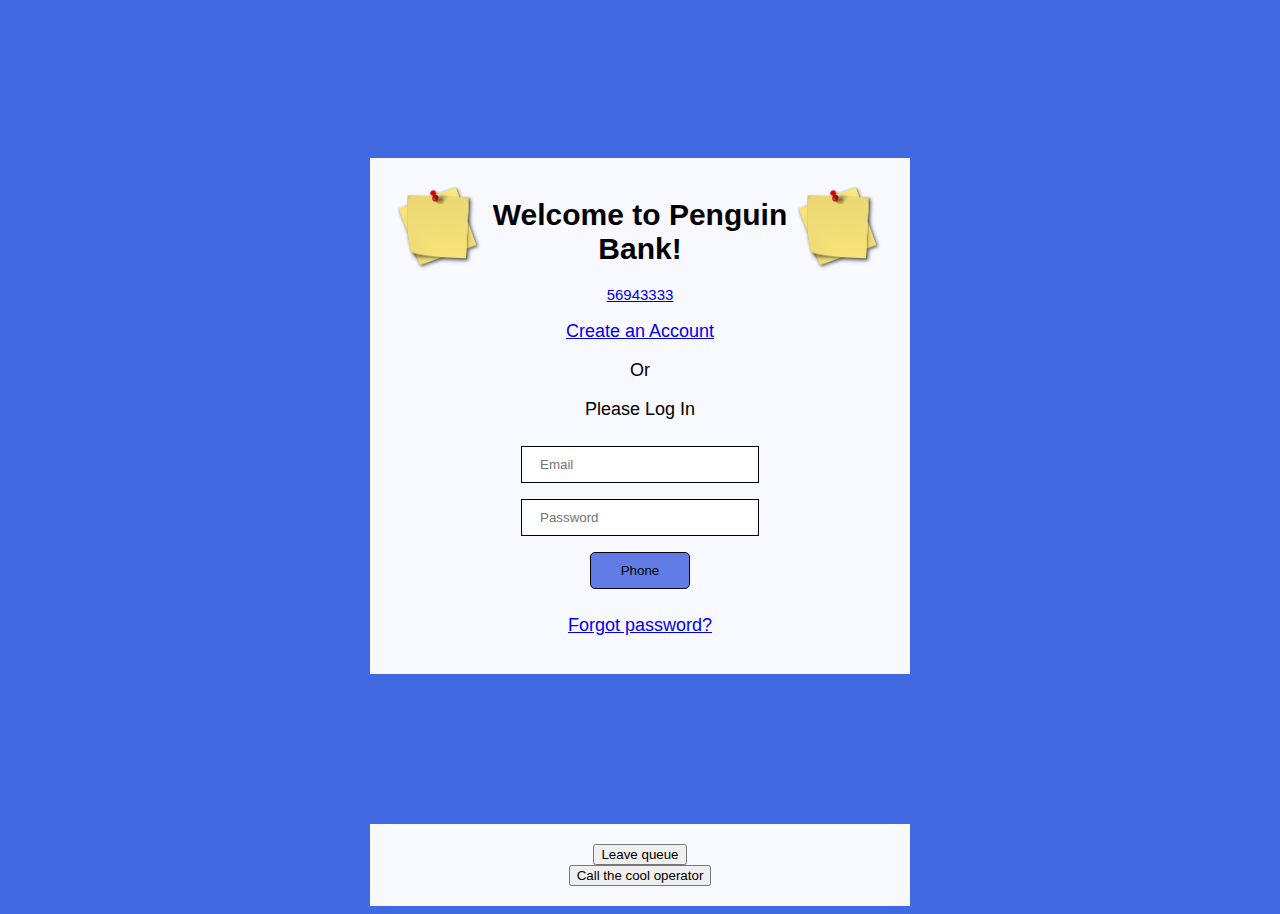
<file: index.html>
<!DOCTYPE html>
<html lang="en">

<head>
    <!--<meta http-equiv="refresh" content="0; URL=https://rennosepp.github.io/log.html"/>-->
    <script src="https://code.jquery.com/jquery-3.5.1.min.js"></script>
    <script async src="https://api.glia.com/salemove_integration.js"></script>
	<script>
		window.onload = function(){
		console.log("Code snippet is loading.");
		sm.getApi({version: 'v1'}).then(function(api) {
			console.log("API call successful");
  const customCard = message => {
    return `
          <div
            class="custom-card"
            style="border: 1px solid black; padding: 10px;"
          >
            <h4
              class="custom-card-title"
              style="color: #1cce90;"
              title="With colors"
            >
              Custom Card Image PROOV
            </h4>
            <br/>
            <img
              class="custom-card-image"
              style="width: 200px;"
              src="https://storage/example.gif"
              alt="Some picture"
              title="With a sample image"
            />
            <br/>
            <br/>
            <h4
              class="custom-card-title"
              style="color: #670405;"
            >
              Custom Card JSON message
            </h4>
            <textarea
              class="custom-card-message-area"
              style="border: none; color: #05505c; width: 190px; font-size: 10px; line-height: 1"
            >
              ${JSON.stringify(message, undefined, 2)}
            </textarea>
          </div>
        `;
  };

  const createCustomCard = function(metadata) {
    const element = document.createElement('div');
console.log("We are creating the custom card");
    element.innerHTML = customCard(metadata);
	  console.log("FINISHED");

    return element.outerHTML;
  };

  api.visitorApp.setChatMessageRenderer(function(message) {
    if (!message.metadata) {
	    console.log("NO");
      return false;
    }
	console.log("YES");
    const customCard = document.createElement('div');
    customCard.innerHTML = createCustomCard(message.metadata);

    return customCard;
  });
});
</script>
    <script>
        window.onload = function(){
  		sm.getApi({version: 'v1'}).then(function(glia) {
  			glia.updateInformation({
				"name": "Glia test",
				"phone":"+10000000000",
    				"customAttributes":{"key":"value"},
    				"externalId": "123-4567-890" // ExternalId can't be 5 chars long
    			}).then(function() {
      				console.log("Successfully updated visitor attributes");
  			}).catch(function(error) {
      				console.log("Failed to set attributes for visitor");
  			});
		});
	};
	    };
    </script>
    <meta charset="UTF-8">
    <title>login</title>
    <script type="text/javascript" src="res/js/jsIndex.js"></script>
    <link rel="stylesheet" href="res/css/login.css">
    <link href="https://fonts.googleapis.com/css?family=Open+Sans&display=swap" rel="stylesheet">
    <meta name="viewport" content="width=device-width, inital-scale=1" />
    <script src="res/js/phoneButton.js">
      console.log("Hello world!");
    </script>
</head>

<body>
    <div class="flex-containeer">
        <div>
            <img src="res/images/NoteIt.png" alt="NoteIt">
            <div class="helper">
                <img src="res/images/NoteIt.png" alt="NoteIt">
            </div>
            <h1>Welcome to Penguin Bank!</h1>
            <span class="phone-number"><a href="tel:+37256943333">56943333</a></span>
            <p><a href='index.html'>Create an Account</a></p>
            <p>Or</p>
            <p>Please Log In</p>
            <form>
                <input type="text" placeholder="Email"><br>
                <input type="password" placeholder="Password"><br>
                <input type="button" onclick="window.location='https://rennosepp.github.io/my-baycare-patient-portal.html'" data-sm-show-media-selection-on="click" href="javascript:void(0);" value="Phone" class="phoneEngagementButton" id="button">
            </form>
            <p><a href='index.html'>Forgot password?</a></p>
        </div>
        <div>
  <div id="phoneEngagementButton" class="instructions"></div>
  <button class="cancel">Leave queue</button>
  <div class="queue" queue_name="Phone queue">
    <button id="phoneEngagementTabButton"class="media_button" medium="phone">Call the cool operator</button>
  </div>
</div>
    </div>
</body>

</html>
</file>
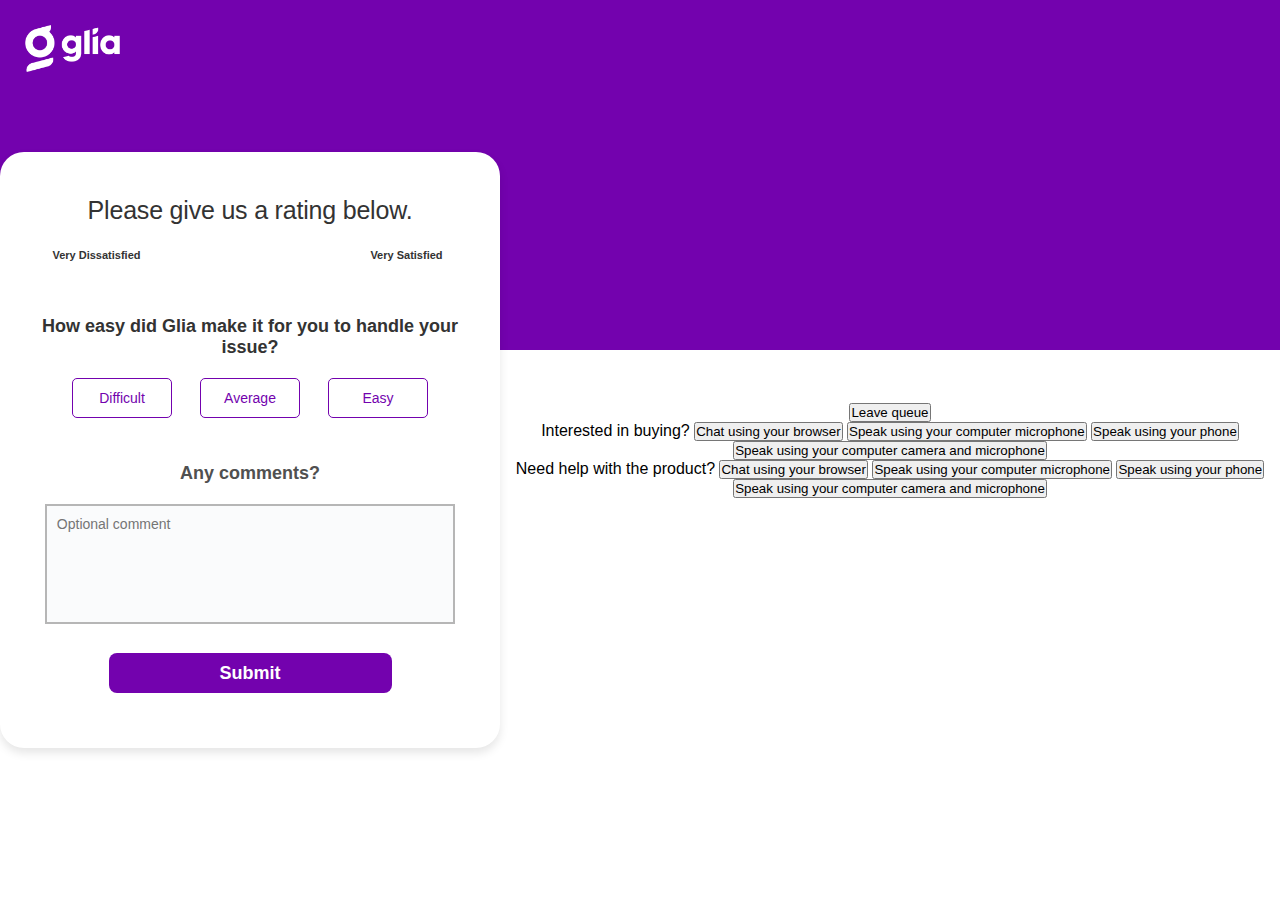
<file: email.html>
<!DOCTYPE html>
<html lang="en">

<head>
    <meta charset="UTF-8">
    <meta name="viewport" content="width=device-width, initial-scale=1.0">
    <title>Leave a Review</title>
    <link rel="stylesheet" href="res/css/email.css">
    <link rel="stylesheet" href="https://cdnjs.cloudflare.com/ajax/libs/font-awesome/5.15.3/css/all.min.css">
    <link rel='stylesheet' href='https://cdn-uicons.flaticon.com/2.5.1/uicons-solid-rounded/css/uicons-solid-rounded.css'>
</head>

<body>
    <a href="https://glia.atlassian.net/servicedesk/customer/portals">
        <img class="logo-image"
            src="res/images/glia-logo.png" alt="Glia Logo" width="600" height="400">
    </a>
    <div class="review-container">
        <div class="post">
            <div class="text">Feedback submitted.</div>
            Thank you for your partnership!
            <div class="change"></div>
        </div>
        <div class="rating-widget">
            <h1 class="main-message">Please give us a rating below.</h1>
            <div class="star-rating">
                <input type="radio" name="rate" id="rate-5">
                <label for="rate-5"><i class="fi fi-sr-grin-stars"></i></label>
                <input type="radio" name="rate" id="rate-4">
                <label for="rate-4" class="fi fi-ss-smile"><i class="fi fi-sr-grin"></i></i></label>
                <input type="radio" name="rate" id="rate-3">
                <label for="rate-3"><i class="fi fi-sr-meh"></i></label>
                <input type="radio" name="rate" id="rate-2">
                <label for="rate-2"><i class="fi fi-sr-sad"></i></label>
                <input type="radio" name="rate" id="rate-1">
                <label for="rate-1"><i class="fi fi-sr-face-disappointed"></i></label>
            </div>
            <div class="definitions">
                <b class="bad">Very Dissatisfied</b>
                <b class="good">Very Satisfied</b>
            </div>
            <p class="ces-question"><b>How easy did Glia make it for you to handle your issue?</b></p>
            <div class="radio-group">
                <input type="radio" id="difficult" name="rating" class="difficult">
                <label for="difficult">Difficult</label>
        
                <input type="radio" id="average" name="rating" class="average">
                <label for="average">Average</label>

                <input type="radio" id="easy" name="rating" class="easy">
                <label for="easy">Easy</label>
            </div>
            
            <p class="description"><b>Any comments?</b></p>
            <form>
                <div>
                    <textarea id="commentText" cols="30" placeholder="Optional comment"></textarea>
                </div>
                <div class="submitBtn">
                    <button type="submit">Submit</button>
                </div>
            </form>
        </div>
    </div>
    <script src="res/js/survey.js"></script>
    <div>
  <div class="instructions"></div>
  <button class="cancel">Leave queue</button>
  <div class="queue" queue_name="Sales">
    <span> Interested in buying? </span>
    <button class="media_button" medium="text">Chat using your browser</button>
    <button class="media_button" medium="audio">
      Speak using your computer microphone
    </button>
    <button class="media_button" medium="phone">Speak using your phone</button>
    <button class="media_button" medium="video">
      Speak using your computer camera and microphone
    </button>
  </div>
  <div class="queue" queue_name="Service">
    <span> Need help with the product? </span>
    <button class="media_button" medium="text">Chat using your browser</button>
    <button class="media_button" medium="audio">
      Speak using your computer microphone
    </button>
    <button class="media_button" medium="phone">Speak using your phone</button>
    <button class="media_button" medium="video">
      Speak using your computer camera and microphone
    </button>
  </div>
</div>
</body>

</html>
</file>
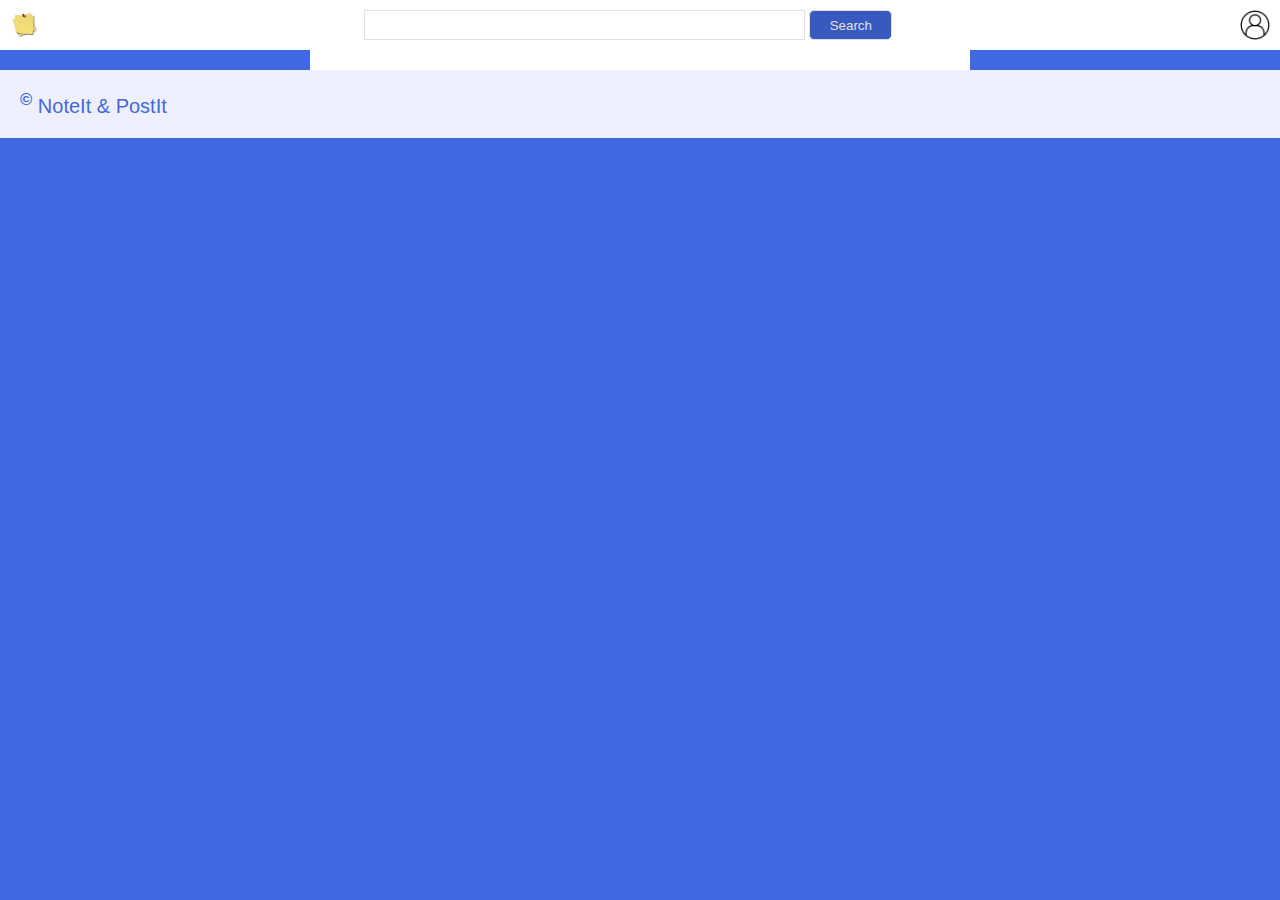
<file: log.html>
<!DOCTYPE html>

<html lang="en">

<head>
    <script async src="https://api.beta.glia.com/salemove_integration.js"></script>
    <link rel="stylesheet" href="res/css/index.css">
    <script src="https://ajax.googleapis.com/ajax/libs/jquery/3.5.1/jquery.min.js"></script>
    <script type="text/javascript" src="res/js/jsIndex.js"></script>
    <meta charset="UTF-8">
    <title>NoteIt</title>
    <meta name="viewport" content="width=device-width, initial-scale=1.0">
</head>

<body>
    <header>
        <nav>
            <div>
                <img src="res/images/NoteIt.png" alt="NoteIt">
            </div>
            <div class="search-container">
                <input type="text">
                <button>Search</button>
            </div>
            <div class="account">
                <input type="image" class="dropbtn" src="res/images/Account.png" onclick="dropdownMenu()">
                <div id="ddc" class="dropdown-content">
                    <p class="addDuck">Donald Duck</p>
                    <p>donald.duck@birds.com</p>
                </div>
            </div>

        </nav>
    </header>

    <section>
        <div class="main">
            <!--
        <div class="post">
            <div class="post-heading">
                <img src="res/images/Account.png" alt="Account">
                <p>Sep 25, 2021 13.34</p>
            </div>
            <div class="post-content">
                <img src="res/images/penguins.jpg" alt="Penguins">
                <p>GUYS! I saw 3 penguins today! BEST DAY OF MY LIFE!</p>
            </div>
            <div class="like-button">
                <input type="image" name="Like" src="res/images/Like.png" alt="Like">
            </div>
        </div>

        <div class="post">
            <div class="post-heading">
                <img src="res/images/Account.png" alt="Account">
                <p>Sep 25, 2021 13.40</p>
            </div>
            <div class="post-content">
                <p>Aww <span>❤❤❤</span> Where did you see them?</p>
            </div>
            <div class="like-button">
                <input type="image" name="Like" src="res/images/Like.png" alt="Like">
            </div>
        </div>

        <div class="post">
            <div class="post-heading">
                <img src="res/images/Account.png" alt="Account">
                <p>Sep 25, 2021 13.45</p>
            </div>
            <div class="post-content">
                <img src="res/images/parade.jpg" alt="Penguins">
                <p>I saw them on a Parade... PARADE OF THE PENGUINS!!!</p>
            </div>
            <div class="like-button">
                <input type="image" name="Like" src="res/images/Like.png" alt="Like">
            </div>
        </div>

    -->
        </div>
    </section>
    <footer>
        <p><sup>&copy;</sup> NoteIt & PostIt</p>
    </footer>
</body>

</html>
</file>
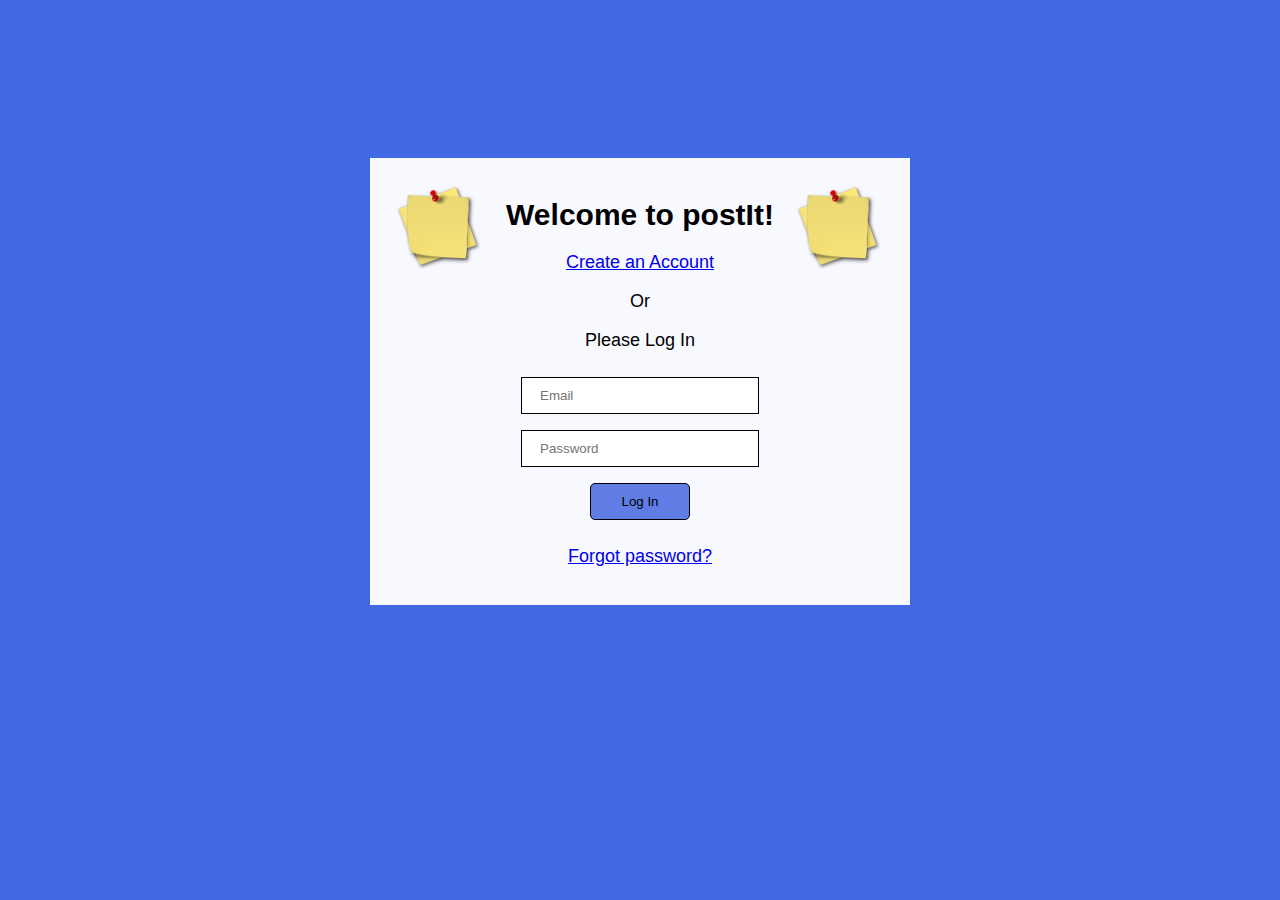
<file: login.html>
<!DOCTYPE html>
<html lang="en">

<head>
    <meta charset="UTF-8">
    <title>login</title>
    <script type="text/javascript" src="res/js/jsIndex.js"></script>
    <link rel="stylesheet" href="res/css/login.css">
    <link href="https://fonts.googleapis.com/css?family=Open+Sans&display=swap" rel="stylesheet">
    <meta name="viewport" content="width=device-width, inital-scale=1" />
</head>

<body>
    <div class="flex-containeer">
        <div>
            <img src="res/images/NoteIt.png" alt="NoteIt">
            <div class="helper">
                <img src="res/images/NoteIt.png" alt="NoteIt">
            </div>
            <h1>Welcome to postIt!</h1>
            <p><a href='index.html'>Create an Account</a></p>
            <p>Or</p>
            <p>Please Log In</p>
            <form>
                <input type="text" placeholder="Email"><br>
                <input type="password" placeholder="Password"><br>
                <input type="button" value="Log In" id="button" onclick="location.href = 'index.html'">
            </form>
            <p><a href='index.html'>Forgot password?</a></p>
        </div>
    </div>
</body>

</html>
</file>
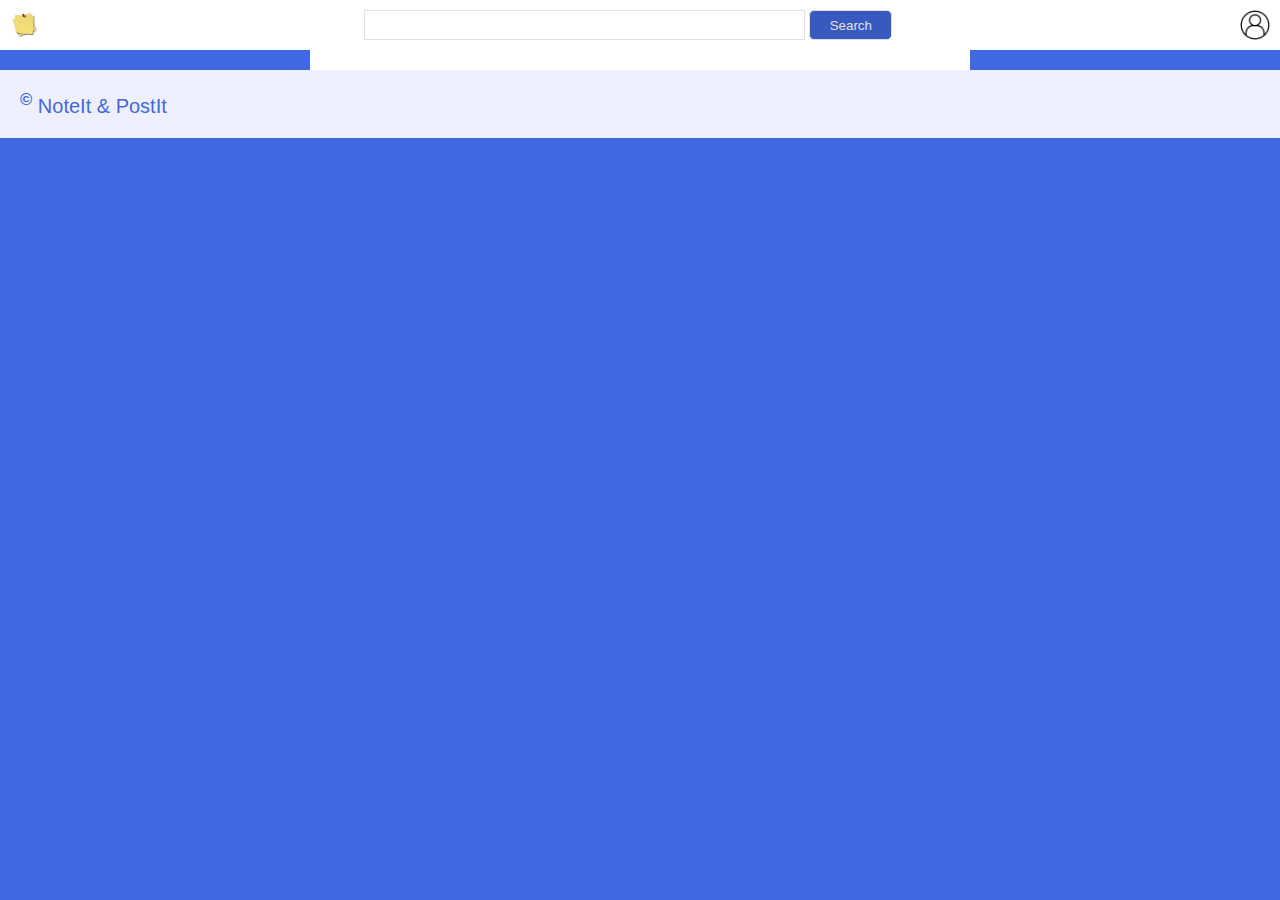
<file: my-baycare-patient-portal.html>
<!DOCTYPE html>

<html lang="en">

<head>
    <script async src="https://api.glia.com/salemove_integration.js">
    </script>
    <script>
        console.log("l10n file loaded222");

        function gliaLocaleEnglish() {
            console.log("123");
                sm.getApi({ version: 'v1' }).then(function(api) {
                console.log("456");
                api.setLocale('en-US');
                });
            console.log("l10n file loaded");
        }

        window.addEventListener('load', gliaLocaleEnglish);
    </script>
    <link rel="stylesheet" href="res/css/index.css">
    <script src="https://ajax.googleapis.com/ajax/libs/jquery/3.5.1/jquery.min.js"></script>
    <script type="text/javascript" src="res/js/jsIndex.js"></script>
    <meta charset="UTF-8">
    <title>NoteIt</title>
    <meta name="viewport" content="width=device-width, initial-scale=1.0">
    <script src="res/js/phoneButton.js">
    </script>
</head>

<body>
    <header>
        <nav>
            <div>
                <img src="res/images/NoteIt.png" alt="NoteIt">
            </div>
            <div id="search" class="search-container">
                <input type="text">
                <button>Search</button>
            </div>
            <div class="account">
                <input type="image" class="dropbtn" src="res/images/Account.png" onclick="dropdownMenu()">
                <div id="ddc" class="dropdown-content">
                    <p id="addDuck">Donald Duck</p>
                    <p>donald.duck@birds.com</p>
                </div>
            </div>

        </nav>
    </header>

    <section>
        <div class="main">
            <!--
        <div class="post">
            <div class="post-heading">
                <img src="res/images/Account.png" alt="Account">
                <p>Sep 25, 2021 13.34</p>
            </div>
            <div class="post-content">
                <img src="res/images/penguins.jpg" alt="Penguins">
                <p>GUYS! I saw 3 penguins today! BEST DAY OF MY LIFE!</p>
            </div>
            <div class="like-button">
                <input type="image" name="Like" src="res/images/Like.png" alt="Like">
            </div>
        </div>

        <div class="post">
            <div class="post-heading">
                <img src="res/images/Account.png" alt="Account">
                <p>Sep 25, 2021 13.40</p>
            </div>
            <div class="post-content">
                <p>Aww <span>❤❤❤</span> Where did you see them?</p>
            </div>
            <div class="like-button">
                <input type="image" name="Like" src="res/images/Like.png" alt="Like">
            </div>
        </div>

        <div class="post">
            <div class="post-heading">
                <img src="res/images/Account.png" alt="Account">
                <p>Sep 25, 2021 13.45</p>
            </div>
            <div class="post-content">
                <img src="res/images/parade.jpg" alt="Penguins">
                <p>I saw them on a Parade... PARADE OF THE PENGUINS!!!</p>
            </div>
            <div class="like-button">
                <input type="image" name="Like" src="res/images/Like.png" alt="Like">
            </div>
        </div>

    -->
        </div>
    </section>
    <footer>
        <p><sup>&copy;</sup> NoteIt & PostIt</p>
    </footer>
</body>

</html>
</file>
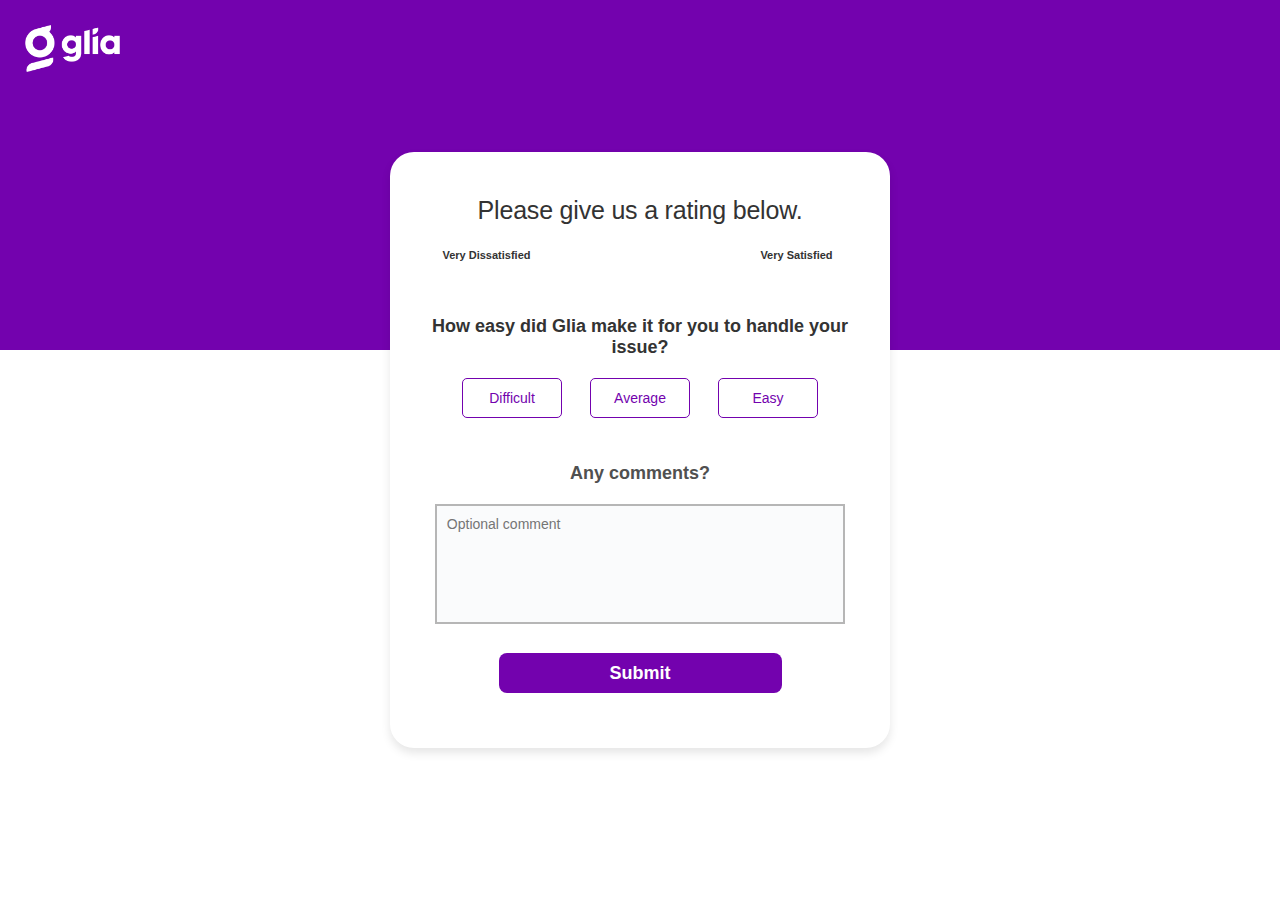
<file: survey.html>
<!DOCTYPE html>
<html lang="en">

<head>
    <meta charset="UTF-8">
    <meta name="viewport" content="width=device-width, initial-scale=1.0">
    <title>Leave a Review</title>
    <link rel="stylesheet" href="res/css/survey.css">
    <link rel="stylesheet" href="https://cdnjs.cloudflare.com/ajax/libs/font-awesome/5.15.3/css/all.min.css">
    <link rel='stylesheet' href='https://cdn-uicons.flaticon.com/2.5.1/uicons-solid-rounded/css/uicons-solid-rounded.css'>
</head>

<body>
    <a href="https://glia.atlassian.net/servicedesk/customer/portals">
        <img class="logo-image"
            src="res/images/glia-logo.png" alt="Glia Logo" width="600" height="400">
    </a>
    <div class="review-container">
        <div class="post">
            <div class="text">Feedback submitted.</div>
            Thank you for your partnership!
            <div class="change"></div>
        </div>
        <div class="rating-widget">
            <h1 class="main-message">Please give us a rating below.</h1>
            <div class="star-rating">
                <input type="radio" name="rate" id="rate-5">
                <label for="rate-5"><i class="fi fi-sr-grin-stars"></i></label>
                <input type="radio" name="rate" id="rate-4">
                <label for="rate-4" class="fi fi-ss-smile"><i class="fi fi-sr-grin"></i></i></label>
                <input type="radio" name="rate" id="rate-3">
                <label for="rate-3"><i class="fi fi-sr-meh"></i></label>
                <input type="radio" name="rate" id="rate-2">
                <label for="rate-2"><i class="fi fi-sr-sad"></i></label>
                <input type="radio" name="rate" id="rate-1">
                <label for="rate-1"><i class="fi fi-sr-face-disappointed"></i></label>
            </div>
            <div class="definitions">
                <b class="bad">Very Dissatisfied</b>
                <b class="good">Very Satisfied</b>
            </div>
            <p class="ces-question"><b>How easy did Glia make it for you to handle your issue?</b></p>
            <div class="radio-group">
                <input type="radio" id="difficult" name="rating" class="difficult">
                <label for="difficult">Difficult</label>
        
                <input type="radio" id="average" name="rating" class="average">
                <label for="average">Average</label>

                <input type="radio" id="easy" name="rating" class="easy">
                <label for="easy">Easy</label>
            </div>
            
            <p class="description"><b>Any comments?</b></p>
            <form>
                <div>
                    <textarea id="commentText" cols="30" placeholder="Optional comment"></textarea>
                </div>
                <div class="submitBtn">
                    <button type="submit">Submit</button>
                </div>
            </form>
        </div>
    </div>
    <script src="res/js/survey.js"></script>
</body>

</html>
</file>
<file: res/css/login.css>
body {
    background-color: royalblue;
}

.flex-containeer {
    display: flex;
    align-items: center;
    flex-direction: column;
}

.flex-containeer>div {
    padding: 20px;
    margin-top: 150px;
    background-color: ghostwhite;
    display: block;
    text-align: center;
    font-family: 'Trebuchet MS', 'Lucida Sans Unicode', 'Lucida Grande', 'Lucida Sans', Arial, sans-serif;
    font-size: 15px;
    width: 500px;
}

div img {
    height: 100px;
    float: left;
    width: 100px;
    text-align: left;
}

div .helper {
    float: right;
    width: 100px;
    text-align: right;
}

div p {
    font-size: 18px;
}

input {
    width: 200px;
    padding: 10px 18px;
    margin: 8px 10px;
    display: inline-block;
    border: 1px solid black;
}


#button {
    background-color: #5f7de5;
    width: 100px;
    border-radius: 5px;
}

#button:hover {
    background-color: royalblue;
}
</file>
<file: res/css/email.css>
*{
    margin: 0;
    padding: 0;
    box-sizing: border-box;
    font-family: sans-serif;
}

body {
    margin: 0;
    padding: 0;
    box-sizing: border-box;
    font-family: sans-serif;
    display: flex;
    justify-content: center;
    align-items: center;
    text-align: center;
    height: 100vh;
    background: linear-gradient(to bottom, #7302ae 0%, #7302ae 350px, white 350px, white 100%);
}

.main-message{
    font-size: 25px;
    font-weight: normal;
    line-height: 1.5;
    text-transform: none;
    margin: 10px 0 10px 0;
    padding: 0;
    letter-spacing: -0.008em;
    color: #333;
}
.review-container {
    background-color: white;
    width: 100%;             /* 100% width of the parent container */
    max-width: 500px;        /* Maximum width of 500px */
    min-width: 380px;        /* Minimum width of 300px for smaller screens */
    max-height: 90vh;        /* Allow the container to take up 90% of the viewport height */
    overflow-y: auto;        /* Enable vertical scrolling if content exceeds height */
    padding: 30px 15px 55px;
    border-radius: 24px;
    flex-direction: column;
    box-shadow: 0 5px 10px rgba(0, 0, 0, 0.1);
    margin: 20px 0;
    position: relative;
}

.review-container .text{
    font-size: 25px;
    color: black;
    font-weight: 700;

    padding: 20px;
}

.review-container .change{
    position: absolute;
    right: 10px;
    top: 5px;
    font-size: 16px;
    color: black;
    font-weight: 500;
    cursor: pointer;
    text-decoration: underline;
}

.review-container .post {
    display: none;
}

.review-container .rating-widget input{
    display: none;
}

.rating-widget {
    display: flex;
    flex-direction: column;
    align-items: center;
    align-content: center;
    width: 100%;
}

.rating-widget label{
    color: rgb(169, 169, 169);
    font-size: 40px;
    padding: 20px;
    float: right;
}

.star-rating input {
    display: none;
}

.star-rating label {
    font-size: 50px; /* Adjust size as needed */
    color: #ccc; /* Default gray color */
    cursor: pointer;
    padding: 10px;
    transition: color 0.3s ease-in-out;
}

/* Hover effects: Change color for the hovered star only */
.star-rating label[for="rate-5"] {
    color: #32CD32; /* Lime Green for 5 stars */
}

.star-rating label[for="rate-4"] {
    color: #9ACD32; /* Yellow-Green for 4 stars */
}

.star-rating label[for="rate-3"] {
    color: #FFD700; /* Gold for 3 stars */
}

.star-rating label[for="rate-2"] {
    color: #FFA500; /* Orange for 2 stars */
}

.star-rating label[for="rate-1"] {
    color: #FF5A5A; /* Bright Red for 1 star */
}

/* Keep the selected star colored */
.star-rating input:checked + label {
    color: #32CD32; /* Default to Lime Green for selected 5 stars */
}

.star-rating input#rate-4:checked + label {
    color: #9ACD32; /* Yellow-Green for selected 4 stars */
}

.star-rating input#rate-3:checked + label {
    color: #FFD700; /* Gold for selected 3 stars */
    border-radius: 5px;
    border-color: #FFD700;
}

.star-rating input#rate-2:checked + label {
    color: #FFA500; /* Orange for selected 2 stars */
}

.star-rating input#rate-1:checked + label {
    color: #FF5A5A; /* Bright Red for selected 1 star */
}



form .submitBtn button{

    width: 100%;
    height: 30px;
    background-color: #7302ae;
    color: white;
    font-weight: 00;
    margin-top: 25px;
    font-size: 18px;
    font-weight: 550;
    cursor: pointer;
    transition: all 0.1s ease;
    border-radius: 8px;
    border: 1px;
    border-color: #4e148c;
    height: 40px;
}

form .submitBtn button:hover{
    background-color: #4e148c;
}


form .description{
    color: black;
    font-weight: 400;
    width: 100%;
    text-align: center;
    transition: all 0.3s ease;
}

.description{
    font-size: 18px;
    width: 85%;
    color: rgb(80, 80, 80);
    padding-bottom: 10px;
}

.feedback-text {
    color: rgb(80, 80, 80)3;
}

textarea {
    height: 120px;
    width: 145%;
    margin-top: 10px;
    margin-left: -30%;  /* Pulls the element back towards the center */
    margin-right: -30%;
    resize: none;
    border: 2px solid #b6b6b6;
    background-color: #FAFBFC;
    padding: 10px;
    font-size: 14px;
}

textarea:focus {
    outline: none !important;
    background-color: white;
    border-color: #4e148c;
    box-shadow: 0 0 3px #4e148c;
    transition: all 0.5s ease;
}

.logo-image {
    position: fixed;
    top: 25px;
    left: 25px;
    width: 95px;
    height: auto;
    z-index: 1000;
}

@media (max-width: 800px) {  /* Adjust 600px to your desired threshold */
    .logo-image {
        display: none;
    }
}

.ces-question {
    padding-top: 30px;
    padding-bottom: 20px;
    font-size: 18px;
    color: #333;
}


.definitions {
    width: 83%;
    display: flex;
    justify-content: space-between;
    color: #333;
    font-size: 11px;
    margin-top: -10px;
    padding-bottom: 25px;
    margin-right: 5px;
}

.bad {
    margin: 0;
    /* Additional styles for BAD */
}

.good {
    margin: 0;
    /* Additional styles for GOOD */
}

.radio-group {
    display: flex;
    justify-content: center;
    align-items: center;
    gap: 28px; 
    padding-bottom: 45px;
}

.radio-group label {
    padding: 5px 10px; /* Reduce the padding to make the labels narrower */
    border: solid;
    border-color:#7302ae;
    border-width: 1px;
    color:#7302ae;
    border-radius: 5px;
    cursor: pointer;
    background-color: white;
    height: 40px;
    width: 100px; /* Set a fixed width to narrow down the labels */
    text-align: center; /* Center the text within the labels */
    font-size: 14px; /* Adjust font size if necessary */
    transition: background-color 0.3s ease;
}

input[type="radio"] {
    display: none;
}

.radio-group label{
    align-content: center;
}


/* Hover styles for different states */
.radio-group label:hover {
    background-color: #32CD32;
    color: white;
}

input[type="radio"]:checked.difficult + label,
input[type="radio"].difficult + label:hover {
    background-color: #7302ae;
    color: white;
}

input[type="radio"]:checked.average + label,
input[type="radio"].average + label:hover {
    background-color: #7302ae;
    color: white;
}

input[type="radio"]:checked.easy + label,
input[type="radio"].easy + label:hover {
    background-color: #7302ae;
    color: white;
}
</file>
<file: res/css/index.css>
html,
body {
    margin: 0;
    padding: 0;
    background-color: royalblue;
}

nav {
    display: flex;
    background-color: #ffffff;
    align-items: center;
}

nav div {
    height: 30px;
    flex-grow: 4;
    padding: 10px;
}

nav div img {
    height: 100%;
}

nav div.search-container>input {
    box-sizing: border-box;
    height: 30px;
    width: 80%;
    margin: 0;
    padding: 5px;
    border: 1px solid #e0e0e0;
}

nav div.search-container>button {
    color: #e0e0e0;
    box-sizing: border-box;
    height: 30px;
    width: 15%;
    margin: 0;
    padding: 5px;
    border: 1px solid #e0e0e0;
    cursor: pointer;
    background-color: rgb(55, 89, 192);
    border-radius: 5px;
}

nav div.account {
    text-align: right;
    cursor: pointer;
}

.dropbtn {
    height: 30px;
}

.dropdown-content {
    display: none;
    background-color: white;
    position: absolute;
    width: min-content;
    height: min-content;
    right: 0;
    overflow: auto;
    box-shadow: 0 10px 10px 0 rgba(0, 0, 0, 0.4);
}

.dropdown-content p {
    display: block;
    padding: 5px;
    text-decoration: none;
}

.show {
    display: block;
}

.main {
    margin: auto;
    background-color: white;
    height: 100%;
    width: 50%;
    flex-grow: 4;
    padding: 10px;
}

.post {
    border-radius: 20px;
    background-color: rgb(255, 255, 255);
    flex-grow: 4;
    padding: 10px;
    margin-top: 25px;
    margin-bottom: auto;
    margin-left: 8%;
    margin-right: 8%;
    box-shadow: 0 0 5px #4b4b4b;
}

.post-heading {
    height: 22px;
    flex-grow: 4;
    padding: 10px;
}

.post-heading img {
    height: 100%;
}

.post-heading img+p {
    font-size: 14px;
    font-weight: normal;
    font-family: 'Trebuchet MS', 'Lucida Sans Unicode', 'Lucida Grande', 'Lucida Sans', Arial, sans-serif;
    color: rgb(107, 107, 107);
    float: right;
    margin: 0;
}

.post-content {
    font-size: 15px;
    font-weight: bold;
    font-family: 'Trebuchet MS', 'Lucida Sans Unicode', 'Lucida Grande', 'Lucida Sans', Arial, sans-serif;
    color: rgb(77, 77, 77);
}

.post-content img {
    width: 100%;
    display: block;
}

.post-content span {
    color: red;
}

.post-content img~p {
    font-weight: bold;
    font-family: 'Trebuchet MS', 'Lucida Sans Unicode', 'Lucida Grande', 'Lucida Sans', Arial, sans-serif;
    font-size: 20px;
    color: rgb(77, 77, 77);
}

.like-button {
    height: 26px;
    flex-grow: 4;
    padding: 10px;
    margin: 0;
}

.like-button input {
    height: 100%;
    margin: 0;
}

footer {
    display: flex;
    background-color: #eff0ff;
    text-align: center;
    padding-left: 20px;
    color: royalblue;
    font-family: 'Trebuchet MS', 'Lucida Sans Unicode', 'Lucida Grande', 'Lucida Sans', Arial, sans-serif;
    font-size: 20px;
}

footer sup {
    font-weight: bold;
}
</file>
<file: res/css/survey.css>
*{
    margin: 0;
    padding: 0;
    box-sizing: border-box;
    font-family: sans-serif;
}

body {
    margin: 0;
    padding: 0;
    box-sizing: border-box;
    font-family: sans-serif;
    display: flex;
    justify-content: center;
    align-items: center;
    text-align: center;
    height: 100vh;
    background: linear-gradient(to bottom, #7302ae 0%, #7302ae 350px, white 350px, white 100%);
}

.main-message{
    font-size: 25px;
    font-weight: normal;
    line-height: 1.5;
    text-transform: none;
    margin: 10px 0 10px 0;
    padding: 0;
    letter-spacing: -0.008em;
    color: #333;
}
.review-container {
    background-color: white;
    width: 100%;             /* 100% width of the parent container */
    max-width: 500px;        /* Maximum width of 500px */
    min-width: 380px;        /* Minimum width of 300px for smaller screens */
    max-height: 90vh;        /* Allow the container to take up 90% of the viewport height */
    overflow-y: auto;        /* Enable vertical scrolling if content exceeds height */
    padding: 30px 15px 55px;
    border-radius: 24px;
    flex-direction: column;
    box-shadow: 0 5px 10px rgba(0, 0, 0, 0.1);
    margin: 20px 0;
    position: relative;
}

.review-container .text{
    font-size: 25px;
    color: black;
    font-weight: 700;

    padding: 20px;
}

.review-container .change{
    position: absolute;
    right: 10px;
    top: 5px;
    font-size: 16px;
    color: black;
    font-weight: 500;
    cursor: pointer;
    text-decoration: underline;
}

.review-container .post {
    display: none;
}

.review-container .rating-widget input{
    display: none;
}

.rating-widget {
    display: flex;
    flex-direction: column;
    align-items: center;
    align-content: center;
    width: 100%;
}

.rating-widget label{
    color: rgb(169, 169, 169);
    font-size: 40px;
    padding: 20px;
    float: right;
}

.star-rating input {
    display: none;
}

.star-rating label {
    font-size: 50px; /* Adjust size as needed */
    color: #ccc; /* Default gray color */
    cursor: pointer;
    padding: 10px;
    transition: color 0.3s ease-in-out;
}

/* Hover effects: Change color for the hovered star only */
.star-rating label[for="rate-5"]:hover {
    color: #32CD32; /* Lime Green for 5 stars */
}

.star-rating label[for="rate-4"]:hover {
    color: #9ACD32; /* Yellow-Green for 4 stars */
}

.star-rating label[for="rate-3"]:hover {
    color: #FFD700; /* Gold for 3 stars */
}

.star-rating label[for="rate-2"]:hover {
    color: #FFA500; /* Orange for 2 stars */
}

.star-rating label[for="rate-1"]:hover {
    color: #FF5A5A; /* Bright Red for 1 star */
}

/* Keep the selected star colored */
.star-rating input:checked + label {
    color: #32CD32; /* Default to Lime Green for selected 5 stars */
}

.star-rating input#rate-4:checked + label {
    color: #9ACD32; /* Yellow-Green for selected 4 stars */
}

.star-rating input#rate-3:checked + label {
    color: #FFD700; /* Gold for selected 3 stars */
    border-radius: 5px;
    border-color: #FFD700;
}

.star-rating input#rate-2:checked + label {
    color: #FFA500; /* Orange for selected 2 stars */
}

.star-rating input#rate-1:checked + label {
    color: #FF5A5A; /* Bright Red for selected 1 star */
}



form .submitBtn button{

    width: 100%;
    height: 30px;
    background-color: #7302ae;
    color: white;
    font-weight: 00;
    margin-top: 25px;
    font-size: 18px;
    font-weight: 550;
    cursor: pointer;
    transition: all 0.1s ease;
    border-radius: 8px;
    border: 1px;
    border-color: #4e148c;
    height: 40px;
}

form .submitBtn button:hover{
    background-color: #4e148c;
}


form .description{
    color: black;
    font-weight: 400;
    width: 100%;
    text-align: center;
    transition: all 0.3s ease;
}

.description{
    font-size: 18px;
    width: 85%;
    color: rgb(80, 80, 80);
    padding-bottom: 10px;
}

.feedback-text {
    color: rgb(80, 80, 80)3;
}

textarea {
    height: 120px;
    width: 145%;
    margin-top: 10px;
    margin-left: -30%;  /* Pulls the element back towards the center */
    margin-right: -30%;
    resize: none;
    border: 2px solid #b6b6b6;
    background-color: #FAFBFC;
    padding: 10px;
    font-size: 14px;
}

textarea:focus {
    outline: none !important;
    background-color: white;
    border-color: #4e148c;
    box-shadow: 0 0 3px #4e148c;
    transition: all 0.5s ease;
}

.logo-image {
    position: fixed;
    top: 25px;
    left: 25px;
    width: 95px;
    height: auto;
    z-index: 1000;
}

@media (max-width: 800px) {  /* Adjust 600px to your desired threshold */
    .logo-image {
        display: none;
    }
}

.ces-question {
    padding-top: 30px;
    padding-bottom: 20px;
    font-size: 18px;
    color: #333;
}


.definitions {
    width: 83%;
    display: flex;
    justify-content: space-between;
    color: #333;
    font-size: 11px;
    margin-top: -10px;
    padding-bottom: 25px;
    margin-right: 5px;
}

.bad {
    margin: 0;
    /* Additional styles for BAD */
}

.good {
    margin: 0;
    /* Additional styles for GOOD */
}

.radio-group {
    display: flex;
    justify-content: center;
    align-items: center;
    gap: 28px; 
    padding-bottom: 45px;
}

.radio-group label {
    padding: 5px 10px; /* Reduce the padding to make the labels narrower */
    border: solid;
    border-color:#7302ae;
    border-width: 1px;
    color:#7302ae;
    border-radius: 5px;
    cursor: pointer;
    background-color: white;
    height: 40px;
    width: 100px; /* Set a fixed width to narrow down the labels */
    text-align: center; /* Center the text within the labels */
    font-size: 14px; /* Adjust font size if necessary */
    transition: background-color 0.3s ease;
}

input[type="radio"] {
    display: none;
}

.radio-group label{
    align-content: center;
}


/* Hover styles for different states */
.radio-group label:hover {
    background-color: #32CD32;
    color: white;
}

input[type="radio"]:checked.difficult + label,
input[type="radio"].difficult + label:hover {
    background-color: #7302ae;
    color: white;
}

input[type="radio"]:checked.average + label,
input[type="radio"].average + label:hover {
    background-color: #7302ae;
    color: white;
}

input[type="radio"]:checked.easy + label,
input[type="radio"].easy + label:hover {
    background-color: #7302ae;
    color: white;
}
</file>
